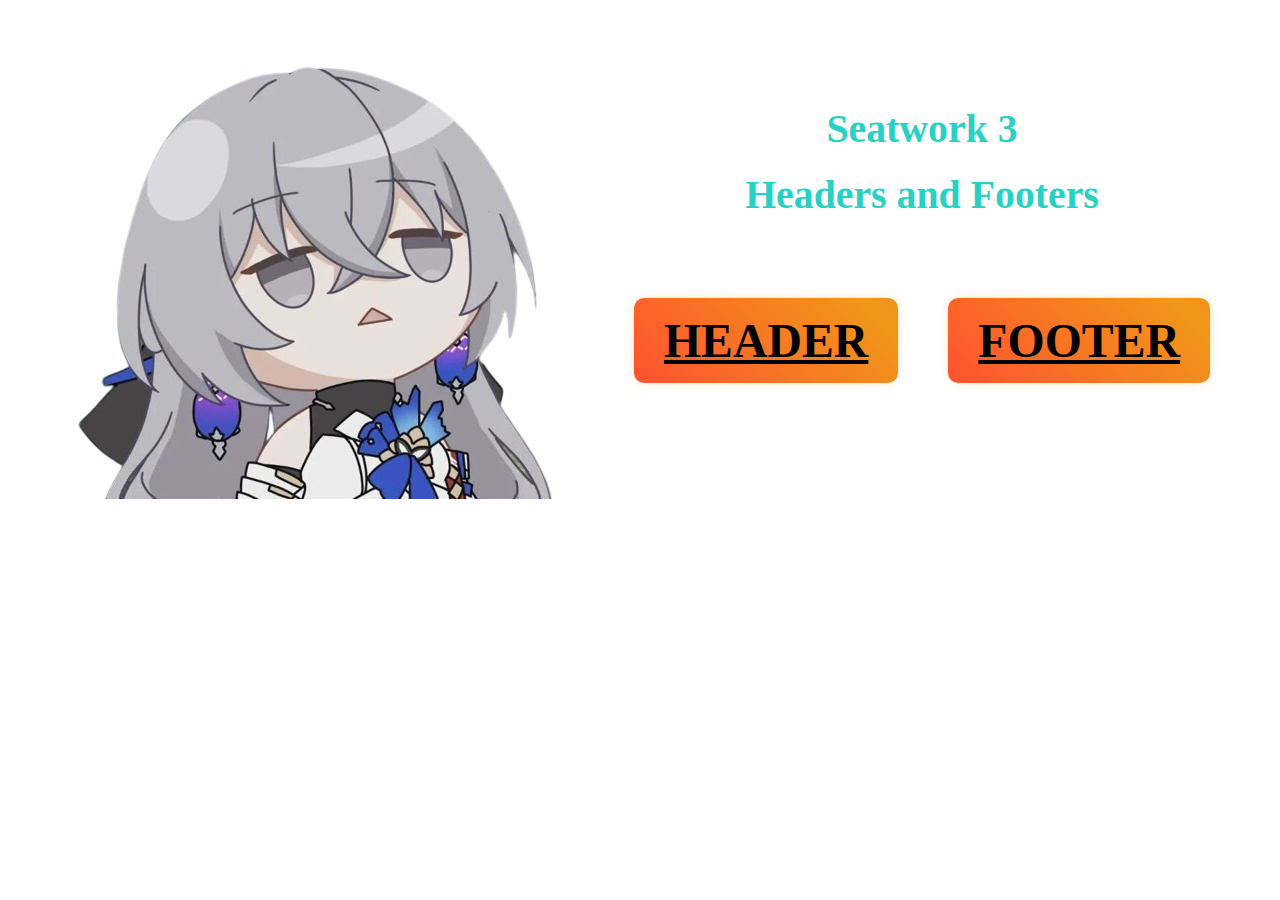
<file: index.html>
<!DOCTYPE html>
<html lang="en">
  <head>
    <meta charset="UTF-8" />
    <meta name="viewport" content="width=device-width, initial-scale=1.0" />
    <title>Activity 3</title>

    <link rel="stylesheet" href="./assets/css/style.css" />

    
  </head>

  <body>
    <!-- TODO: Make a landing page composed of a title, description and 2 buttons(Header & Footer) -->
    <div class="container">
      <div class="bronya">
        <img src="./assets/img/bronya.png" alt="">
      </div>
      <div class="content">
        <h3 class="subtitle">Seatwork 3 </h3>
        <h1 class="title">Headers and Footers</h1>
        
        <nav>
          <a href="./pages/header-gallery/index.html" class="button-87" role="button">Header</a>
          <a href="./pages/footer-gallery/index.html" class="button-87" role="button">Footer</a>
        </nav>
      </div>
    </div>
  </body>
</html>
</file>
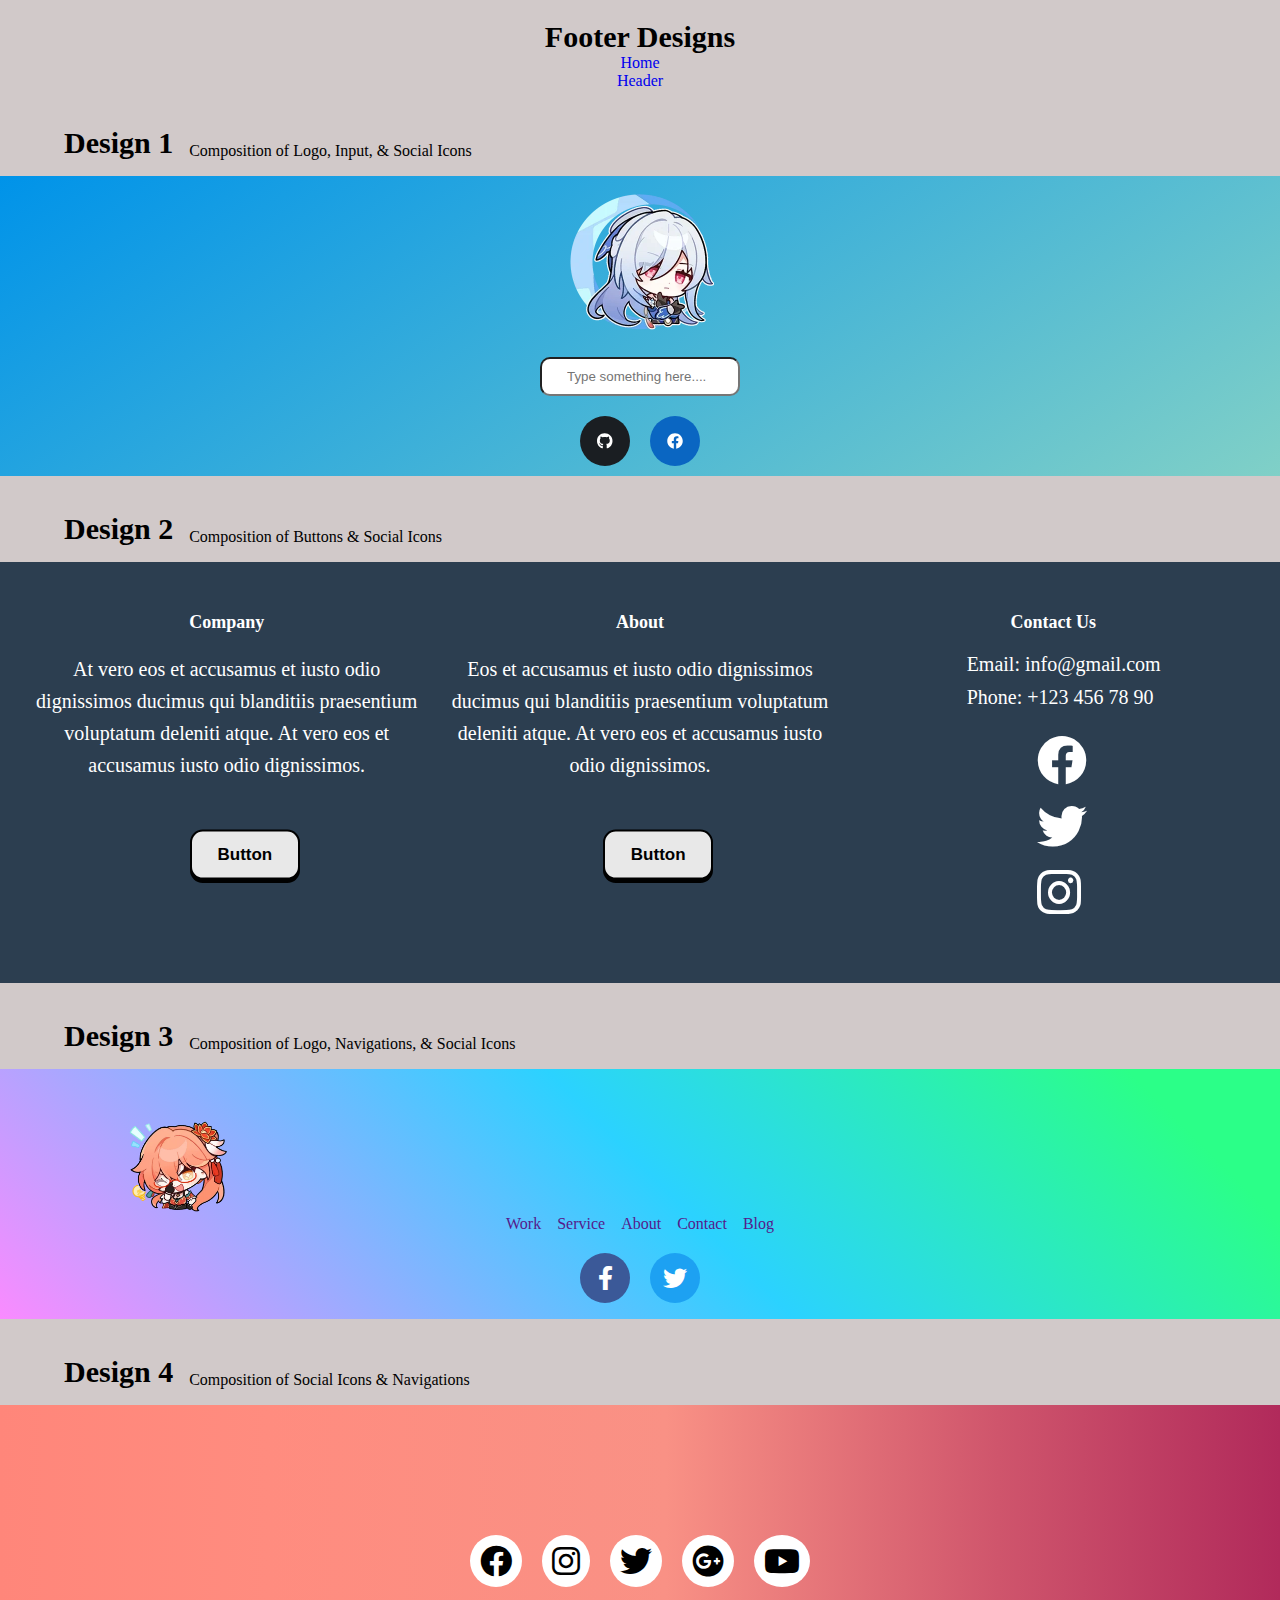
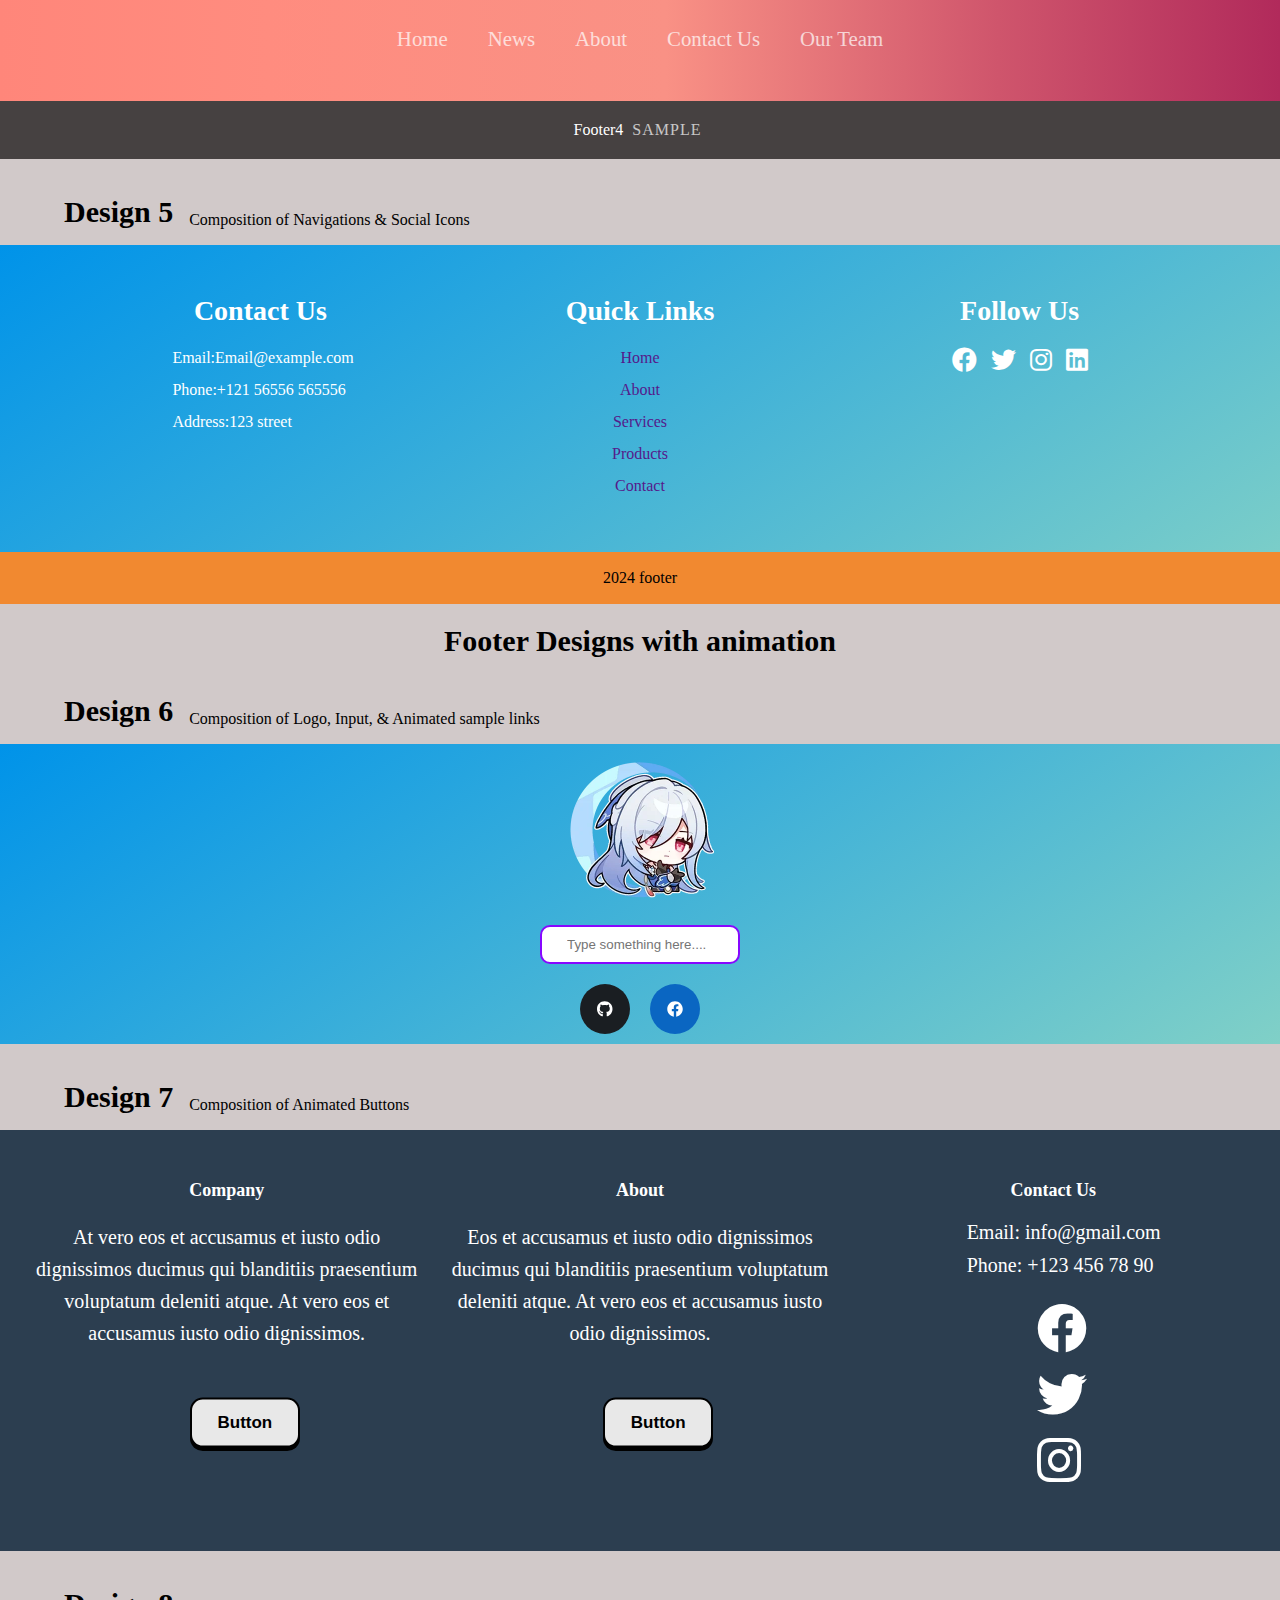
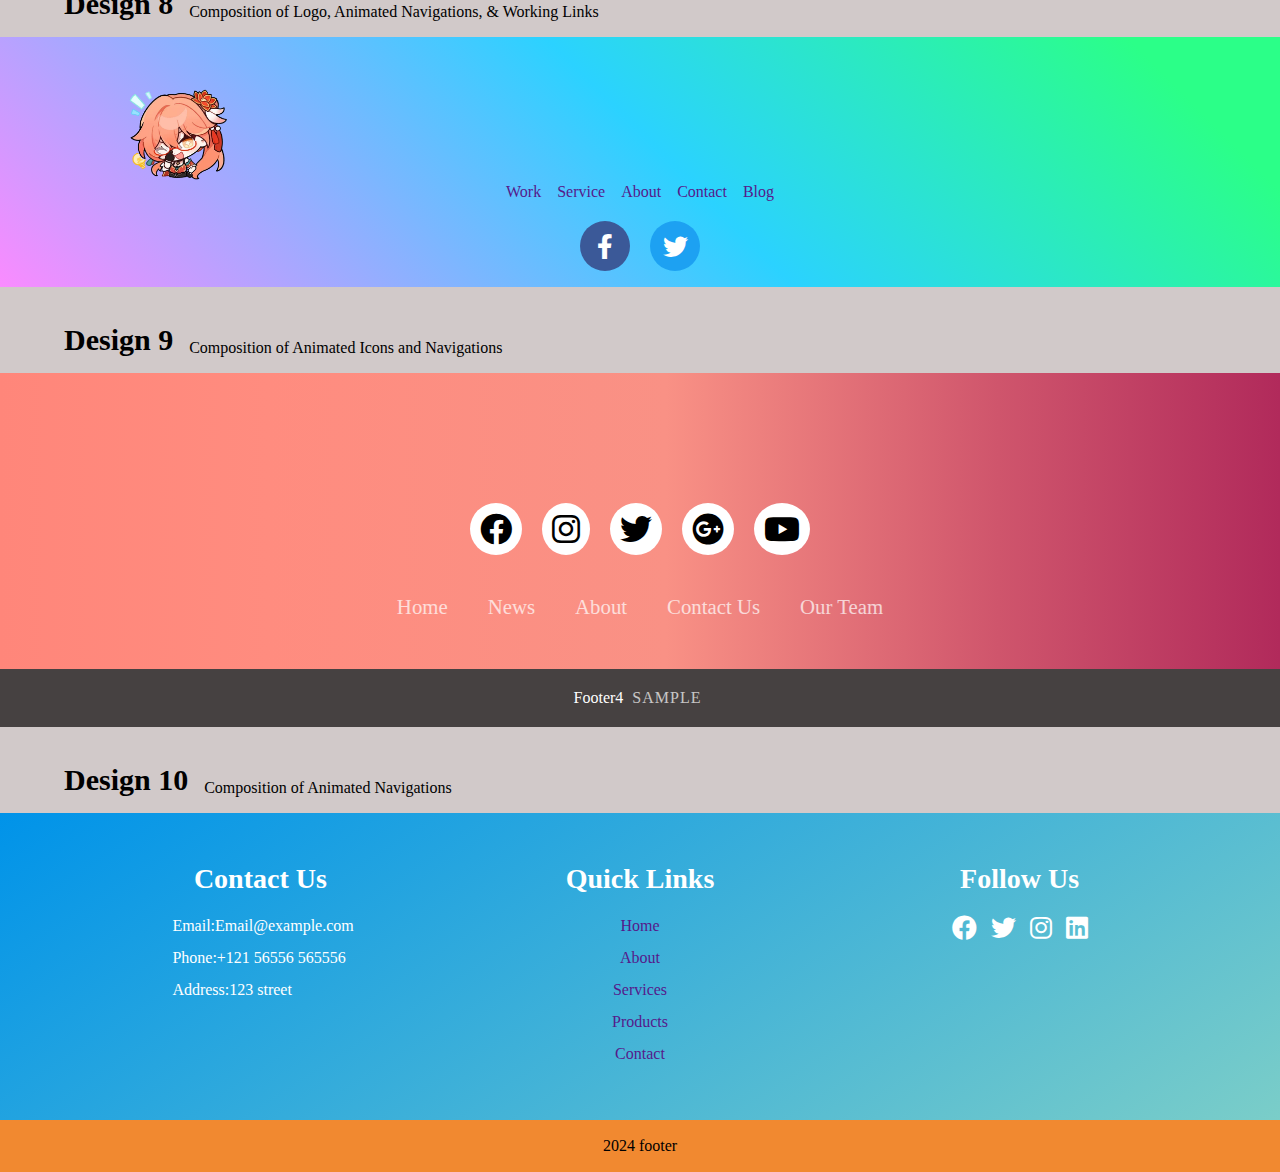
<file: pages/footer-gallery/index.html>
<!DOCTYPE html>
<html lang="en">
<head>
    <meta charset="UTF-8">
    <meta name="viewport" content="width=device-width, initial-scale=1.0">
    <title>Footer</title>

    <link rel="stylesheet" href="./assets/css/style.css">
    <link rel="stylesheet" href="https://cdnjs.cloudflare.com/ajax/libs/font-awesome/6.0.0-beta3/css/all.min.css">

    
</head>
<body>
    <!-- TODO: Add 5 footer variations with 5 animation variations -->
    <h1>Footer Designs</h1>
    <a href="../../index.html">Home</a>
    <a href="../header-gallery/index.html">Header</a>

    <section class="Footer1">
        <h1>Design 1</h1>
        <p>Composition of Logo, Input, & Social Icons</p>
    </section>

    <footer class="design1">
        <img 
        src="./assets/img/Jingliu_Sticker_04.png" 
        alt="Jingliu"
        class="Logo"
        />

        <input
            placeholder="Type something here...."
            class="input"
            name="text"
            type="text"
        />

        <div class="card">
            <a class="social-link1">
            <svg xmlns="http://www.w3.org/2000/svg" fill="#fff" height="1em" viewBox="0 0 496 512"><path d="M165.9 397.4c0 2-2.3 3.6-5.2 3.6-3.3.3-5.6-1.3-5.6-3.6 0-2 2.3-3.6 5.2-3.6 3-.3 5.6 1.3 5.6 3.6zm-31.1-4.5c-.7 2 1.3 4.3 4.3 4.9 2.6 1 5.6 0 6.2-2s-1.3-4.3-4.3-5.2c-2.6-.7-5.5.3-6.2 2.3zm44.2-1.7c-2.9.7-4.9 2.6-4.6 4.9.3 2 2.9 3.3 5.9 2.6 2.9-.7 4.9-2.6 4.6-4.6-.3-1.9-3-3.2-5.9-2.9zM244.8 8C106.1 8 0 113.3 0 252c0 110.9 69.8 205.8 169.5 239.2 12.8 2.3 17.3-5.6 17.3-12.1 0-6.2-.3-40.4-.3-61.4 0 0-70 15-84.7-29.8 0 0-11.4-29.1-27.8-36.6 0 0-22.9-15.7 1.6-15.4 0 0 24.9 2 38.6 25.8 21.9 38.6 58.6 27.5 72.9 20.9 2.3-16 8.8-27.1 16-33.7-55.9-6.2-112.3-14.3-112.3-110.5 0-27.5 7.6-41.3 23.6-58.9-2.6-6.5-11.1-33.3 2.6-67.9 20.9-6.5 69 27 69 27 20-5.6 41.5-8.5 62.8-8.5s42.8 2.9 62.8 8.5c0 0 48.1-33.6 69-27 13.7 34.7 5.2 61.4 2.6 67.9 16 17.7 25.8 31.5 25.8 58.9 0 96.5-58.9 104.2-114.8 110.5 9.2 7.9 17 22.9 17 46.4 0 33.7-.3 75.4-.3 83.6 0 6.5 4.6 14.4 17.3 12.1C428.2 457.8 496 362.9 496 252 496 113.3 383.5 8 244.8 8zM97.2 352.9c-1.3 1-1 3.3.7 5.2 1.6 1.6 3.9 2.3 5.2 1 1.3-1 1-3.3-.7-5.2-1.6-1.6-3.9-2.3-5.2-1zm-10.8-8.1c-.7 1.3.3 2.9 2.3 3.9 1.6 1 3.6.7 4.3-.7.7-1.3-.3-2.9-2.3-3.9-2-.6-3.6-.3-4.3.7zm32.4 35.6c-1.6 1.3-1 4.3 1.3 6.2 2.3 2.3 5.2 2.6 6.5 1 1.3-1.3.7-4.3-1.3-6.2-2.2-2.3-5.2-2.6-6.5-1zm-11.4-14.7c-1.6 1-1.6 3.6 0 5.9 1.6 2.3 4.3 3.3 5.6 2.3 1.6-1.3 1.6-3.9 0-6.2-1.4-2.3-4-3.3-5.6-2z"></path></svg>
            </a>
        
            <a class="social-link2">
            <svg xmlns="http://www.w3.org/2000/svg" height="1em" viewBox="0 0 512 512" fill="#fff"><path d="M504 256C504 119 393 8 256 8S8 119 8 256c0 123.78 90.69 226.38 209.25 245V327.69h-63V256h63v-54.64c0-62.15 37-96.48 93.67-96.48 27.14 0 55.52 4.84 55.52 4.84v61h-31.28c-30.8 0-40.41 19.12-40.41 38.73V256h68.78l-11 71.69h-57.78V501C413.31 482.38 504 379.78 504 256z"></path></svg>
            </a>
        </div>             
    </footer>


    <section class="Footer2">
        <h1>Design 2</h1>
        <p>Composition of Buttons & Social Icons </p>
    </section>
    
    <footer class="design2">
        <div class="column">
            <h3>Company</h3>
            <p>At vero eos et accusamus et iusto odio dignissimos ducimus qui blanditiis praesentium voluptatum deleniti atque. At vero eos et accusamus iusto odio dignissimos.</p>
            <button><span class="button_top"> Button </span></button>
        </div>
        <div class="column">
            <h3>About</h3>
            <p>Eos et accusamus et iusto odio dignissimos ducimus qui blanditiis praesentium voluptatum deleniti atque. At vero eos et accusamus iusto odio dignissimos.</p>
            <button><span class="button_top"> Button </span></button>
        </div>
        <div class="column">
            <h3>Contact Us</h3>
            <ul class="contact-info">
                <li>Email: info@gmail.com</li>
                <li>Phone: +123 456 78 90</li>
            </ul>
            <div class="social-icons">
                <i class="fa-brands fa-facebook"></i>
                <i class="fa-brands fa-twitter"></i>
                <i class="fa-brands fa-instagram"></i>
            </div>
        </div>
    </footer>
    
    <section class="Footer3">
        <h1>Design 3</h1>
        <p>Composition of Logo, Navigations, & Social Icons </p>
    </section>

    <footer class="design3">
        <img src="./assets/img/Guinaifen_Sticker_05.webp" 
        alt="Guinafen"
        class="Logo"
        />

        <nav class="navigationn">
            <a href="" class="navigation-contentt"> Work </a>
            <a href="" class="navigation-contentt"> Service </a>
            <a href="" class="navigation-contentt"> About </a>
            <a href="" class="navigation-contentt"> Contact </a>
            <a href="" class="navigation-contentt"> Blog </a>
        </nav>

        <div class="social-iconss">
            <a href="" class="social-icon facebook" ><i class="fab fa-facebook-f"></i></a>
            <a href="" class="social-icon twitter" ><i class="fab fa-twitter"></i></a>
        </div>
    </footer>

    <section class="Footer4">
        <h1>Design 4</h1>
        <p>Composition of Social Icons & Navigations</p>
    </section>

    <footer class="design4">
        <div class="footerContainer">
            <div class="socialIconss">
                <a href=""><i class="fa-brands fa-facebook"></i></a>
                <a href=""><i class="fa-brands fa-instagram"></i></a>
                <a href=""><i class="fa-brands fa-twitter"></i></a>
                <a href=""><i class="fa-brands fa-google-plus"></i></a>
                <a href=""><i class="fa-brands fa-youtube"></i></a>
            </div>
            <div class="footerNavv">
                <ul>
                    <li><a href="">Home</a></li>
                    <li><a href="">News</a></li>
                    <li><a href="">About</a></li>
                    <li><a href="">Contact Us</a></li>
                    <li><a href="">Our Team</a></li>
                </ul>
            </div>
            
        </div>
        <div class="footerBottom">
            <p>Footer4 <span class="designer">Sample</span></p>
        </div>
    </footer>

    <section class="Footer5">
        <h1>Design 5</h1>
        <p>Composition of Navigations & Social Icons</p>
    </section>
    
    <footer class="design5">
        <div class="container">
            <div class="footer-content">
                <h3>Contact Us</h3>
                <p>Email:Email@example.com</p>
                <p>Phone:+121 56556 565556</p>
                <p>Address:123 street</p>
            </div>
            <div class="footer-content">
                <h3>Quick Links</h3>
                <ul class="listt">
                    <li><a href="">Home</a></li>
                    <li><a href="">About</a></li>
                    <li><a href="">Services</a></li>
                    <li><a href="">Products</a></li>
                    <li><a href="">Contact</a></li>
                </ul>
            </div>
            <div class="footer-content">
                <h3>Follow Us</h3>
                <ul class="social-iconsss">
                <li><a href=""><i class="fab fa-facebook"></i></a></li>
                <li><a href=""><i class="fab fa-twitter"></i></a></li>
                <li><a href=""><i class="fab fa-instagram"></i></a></li>
                <li><a href=""><i class="fab fa-linkedin"></i></a></li>
                </ul>
                </div>
        </div>
        <div class="bottom-bar">
            <p>2024 footer</p>
        </div>
    </footer>

    <h2>Footer Designs with animation</h2>
    <section class="Footer6">
        <h1>Design 6</h1>
        <p>Composition of Logo, Input, & Animated sample links</p>
    </section>

    <footer class="design6">
        <img 
        src="./assets/img/Jingliu_Sticker_04.png" 
        alt="Jingliu"
        class="Logo"
        />

        <input
            placeholder="Type something here...."
            class="input"
            name="text"
            type="text"
        />

        <div class="card">
            <a class="social-link1">
            <svg xmlns="http://www.w3.org/2000/svg" fill="#fff" height="1em" viewBox="0 0 496 512"><path d="M165.9 397.4c0 2-2.3 3.6-5.2 3.6-3.3.3-5.6-1.3-5.6-3.6 0-2 2.3-3.6 5.2-3.6 3-.3 5.6 1.3 5.6 3.6zm-31.1-4.5c-.7 2 1.3 4.3 4.3 4.9 2.6 1 5.6 0 6.2-2s-1.3-4.3-4.3-5.2c-2.6-.7-5.5.3-6.2 2.3zm44.2-1.7c-2.9.7-4.9 2.6-4.6 4.9.3 2 2.9 3.3 5.9 2.6 2.9-.7 4.9-2.6 4.6-4.6-.3-1.9-3-3.2-5.9-2.9zM244.8 8C106.1 8 0 113.3 0 252c0 110.9 69.8 205.8 169.5 239.2 12.8 2.3 17.3-5.6 17.3-12.1 0-6.2-.3-40.4-.3-61.4 0 0-70 15-84.7-29.8 0 0-11.4-29.1-27.8-36.6 0 0-22.9-15.7 1.6-15.4 0 0 24.9 2 38.6 25.8 21.9 38.6 58.6 27.5 72.9 20.9 2.3-16 8.8-27.1 16-33.7-55.9-6.2-112.3-14.3-112.3-110.5 0-27.5 7.6-41.3 23.6-58.9-2.6-6.5-11.1-33.3 2.6-67.9 20.9-6.5 69 27 69 27 20-5.6 41.5-8.5 62.8-8.5s42.8 2.9 62.8 8.5c0 0 48.1-33.6 69-27 13.7 34.7 5.2 61.4 2.6 67.9 16 17.7 25.8 31.5 25.8 58.9 0 96.5-58.9 104.2-114.8 110.5 9.2 7.9 17 22.9 17 46.4 0 33.7-.3 75.4-.3 83.6 0 6.5 4.6 14.4 17.3 12.1C428.2 457.8 496 362.9 496 252 496 113.3 383.5 8 244.8 8zM97.2 352.9c-1.3 1-1 3.3.7 5.2 1.6 1.6 3.9 2.3 5.2 1 1.3-1 1-3.3-.7-5.2-1.6-1.6-3.9-2.3-5.2-1zm-10.8-8.1c-.7 1.3.3 2.9 2.3 3.9 1.6 1 3.6.7 4.3-.7.7-1.3-.3-2.9-2.3-3.9-2-.6-3.6-.3-4.3.7zm32.4 35.6c-1.6 1.3-1 4.3 1.3 6.2 2.3 2.3 5.2 2.6 6.5 1 1.3-1.3.7-4.3-1.3-6.2-2.2-2.3-5.2-2.6-6.5-1zm-11.4-14.7c-1.6 1-1.6 3.6 0 5.9 1.6 2.3 4.3 3.3 5.6 2.3 1.6-1.3 1.6-3.9 0-6.2-1.4-2.3-4-3.3-5.6-2z"></path></svg>
            </a>
        
            <a class="social-link2">
            <svg xmlns="http://www.w3.org/2000/svg" height="1em" viewBox="0 0 512 512" fill="#fff"><path d="M504 256C504 119 393 8 256 8S8 119 8 256c0 123.78 90.69 226.38 209.25 245V327.69h-63V256h63v-54.64c0-62.15 37-96.48 93.67-96.48 27.14 0 55.52 4.84 55.52 4.84v61h-31.28c-30.8 0-40.41 19.12-40.41 38.73V256h68.78l-11 71.69h-57.78V501C413.31 482.38 504 379.78 504 256z"></path></svg>
            </a>
        </div>             
    </footer>


    <section class="Footer7">
        <h1>Design 7</h1>
        <p>Composition of Animated Buttons </p>
    </section>
    
    <footer class="design7">
        <div class="column">
            <h3>Company</h3>
            <p>At vero eos et accusamus et iusto odio dignissimos ducimus qui blanditiis praesentium voluptatum deleniti atque. At vero eos et accusamus iusto odio dignissimos.</p>
            <button><span class="button_top"> Button </span></button>
        </div>
        <div class="column">
            <h3>About</h3>
            <p>Eos et accusamus et iusto odio dignissimos ducimus qui blanditiis praesentium voluptatum deleniti atque. At vero eos et accusamus iusto odio dignissimos.</p>
            <button><span class="button_top"> Button </span></button>
        </div>
        <div class="column">
            <h3>Contact Us</h3>
            <ul class="contact-info">
                <li>Email: info@gmail.com</li>
                <li>Phone: +123 456 78 90</li>
            </ul>
            <div class="social-icons">
                <i class="fa-brands fa-facebook"></i>
                <i class="fa-brands fa-twitter"></i>
                <i class="fa-brands fa-instagram"></i>
            </div>
        </div>
    </footer>
    
    <section class="Footer8">
        <h1>Design 8</h1>
        <p>Composition of Logo, Animated Navigations, & Working Links </p>
    </section>

    <footer class="design8">
        <img src="./assets/img/Guinaifen_Sticker_05.webp" 
        alt="Guinafen"
        class="Logo"
        />

        <nav class="navigation">
            <a href="" class="navigation-content"> Work </a>
            <a href="" class="navigation-content"> Service </a>
            <a href="" class="navigation-content"> About </a>
            <a href="" class="navigation-content"> Contact </a>
            <a href="" class="navigation-content"> Blog </a>
        </nav>

        <div class="social-icons">
            <a href="https://www.facebook.com" class="social-icon facebook" target="_blank"><i class="fab fa-facebook-f"></i></a>
            <a href="https://www.twitter.com" class="social-icon twitter" target="_blank"><i class="fab fa-twitter"></i></a>
        </div>
    </footer>

    <section class="Footer9">
        <h1>Design 9</h1>
        <p>Composition of Animated Icons and Navigations</p>
    </section>

    <footer class="design9">
        <div class="footerContainer">
            <div class="socialIcons">
                <a href=""><i class="fa-brands fa-facebook"></i></a>
                <a href=""><i class="fa-brands fa-instagram"></i></a>
                <a href=""><i class="fa-brands fa-twitter"></i></a>
                <a href=""><i class="fa-brands fa-google-plus"></i></a>
                <a href=""><i class="fa-brands fa-youtube"></i></a>
            </div>
            <div class="footerNav">
                <ul>
                    <li><a href="">Home</a></li>
                    <li><a href="">News</a></li>
                    <li><a href="">About</a></li>
                    <li><a href="">Contact Us</a></li>
                    <li><a href="">Our Team</a></li>
                </ul>
            </div>
            
        </div>
        <div class="footerBottom">
            <p>Footer4 <span class="designer">Sample</span></p>
        </div>
    </footer>

    <section class="Footer10">
        <h1>Design 10</h1>
        <p>Composition of Animated Navigations</p>
    </section>
    
    <footer class="design10">
        <div class="container">
            <div class="footer-content">
                <h3>Contact Us</h3>
                <p>Email:Email@example.com</p>
                <p>Phone:+121 56556 565556</p>
                <p>Address:123 street</p>
            </div>
            <div class="footer-content">
                <h3>Quick Links</h3>
                <ul class="list">
                    <li><a href="">Home</a></li>
                    <li><a href="">About</a></li>
                    <li><a href="">Services</a></li>
                    <li><a href="">Products</a></li>
                    <li><a href="">Contact</a></li>
                </ul>
            </div>
            <div class="footer-content">
                <h3>Follow Us</h3>
                <ul class="social-icons">
                <li><a href=""><i class="fab fa-facebook"></i></a></li>
                <li><a href=""><i class="fab fa-twitter"></i></a></li>
                <li><a href=""><i class="fab fa-instagram"></i></a></li>
                <li><a href=""><i class="fab fa-linkedin"></i></a></li>
                </ul>
                </div>
        </div>
        <div class="bottom-bar">
            <p>2024 footer</p>
        </div>
    </footer>
</body>
</html>
</file>
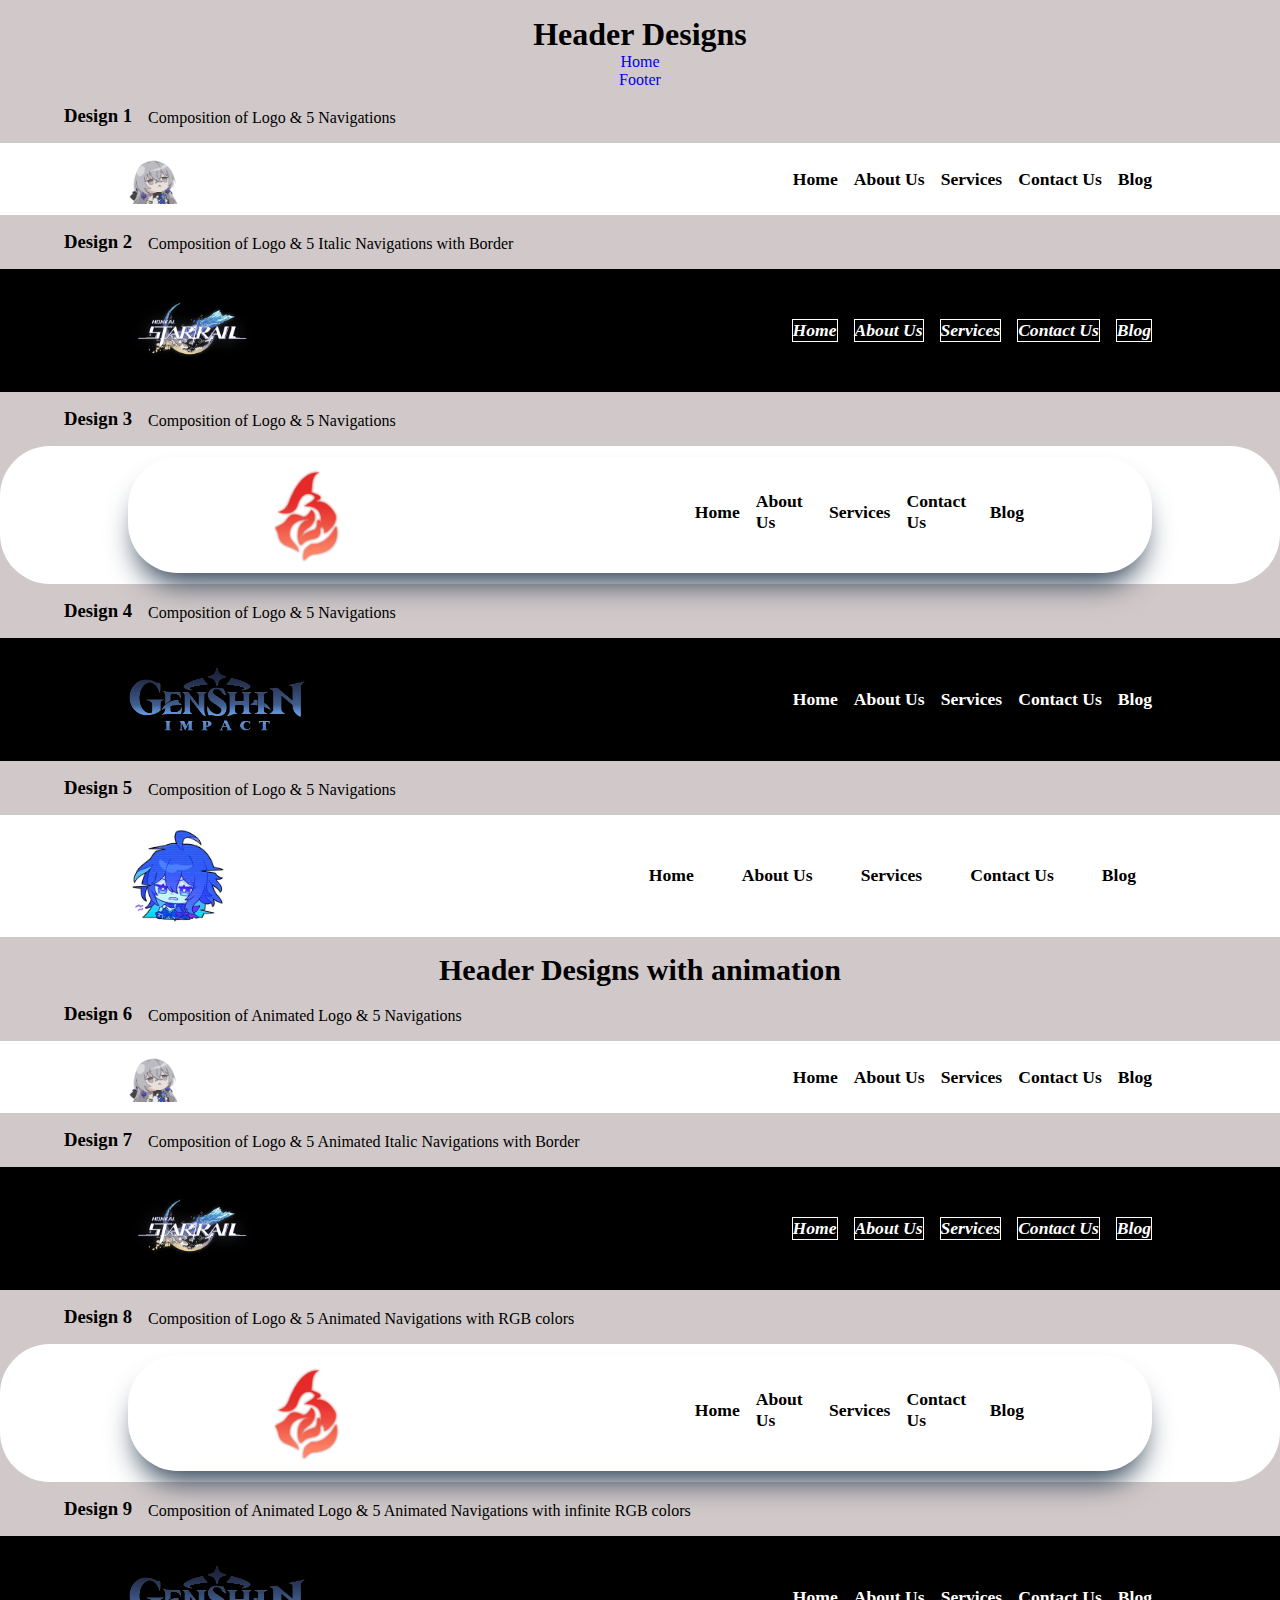
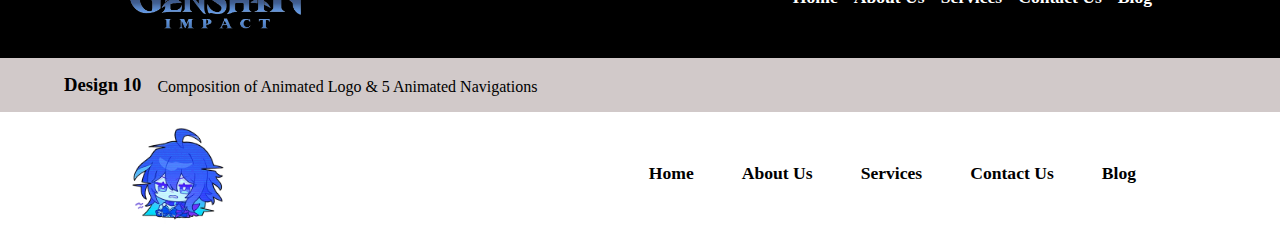
<file: pages/header-gallery/index.html>
<!DOCTYPE html>
<html lang="en">
  <head>
    <meta charset="UTF-8" />
    <meta name="viewport" content="width=device-width, initial-scale=1.0" />
    <title>Header</title>

    <link rel="stylesheet" href="./assets/css/style.css" />

    
  </head>
  <body>
    <!-- TODO: Add atleast 5 more headers with 5 more animation varations -->
    <h1>Header Designs</h1>
    <a href="../../index.html">Home</a>
    <a href="../../pages/footer-gallery/index.html">Footer</a>

    <section class="design1">
      <h3>Design 1</h3>
      <p>Composition of Logo & 5 Navigations</p>
    </section>
    
    <header class="design-one">
      <img
        src="../../assets/img/bronya.png"
        alt="buronya"
        class="company-logoo"
      />
      <nav class="navigation">
        <a href="" class="navigation-content"> Home </a>
        <a href="" class="navigation-content"> About Us </a>
        <a href="" class="navigation-content"> Services </a>
        <a href="" class="navigation-content"> Contact Us </a>
        <a href="" class="navigation-content"> Blog </a>
      </nav>
    </header>

    <section class="design2">
      <h3>Design 2</h3>
      <p>Composition of Logo & 5 Italic Navigations with Border</p>
    </section>
    
    <header class="design-two">
      <img
        src="./assets/img/Honkai-Star-Rail.png"
        alt="StarRail"
        class="company-logo"
      />
      <nav class="navigation">
        <a href="" class="navigation-contentt"> Home </a>
        <a href="" class="navigation-contentt"> About Us </a>
        <a href="" class="navigation-contentt"> Services </a>
        <a href="" class="navigation-contentt"> Contact Us </a>
        <a href="" class="navigation-contentt"> Blog </a>
      </nav>
    </header>
    
    <section class="design3">
      <h3>Design 3</h3>
      <p>Composition of Logo & 5 Navigations </p>
    </section>
    
    <header class="design-three">
      <header class="another">
      <img
        src="./assets/img/Type_Fire.png"
        alt="FireElement"
        class="company-logo"
      />
      <nav class="navigation">
        <a href="" class="navigation-contenttt"> Home </a>
        <a href="" class="navigation-contenttt"> About Us </a>
        <a href="" class="navigation-contenttt"> Services </a>
        <a href="" class="navigation-contenttt"> Contact Us </a>
        <a href="" class="navigation-contenttt"> Blog </a>
      </nav>
      </header>
    </header>

    <section class="design4">
      <h3>Design 4</h3>
      <p>Composition of Logo & 5 Navigations </p>
    </section>
    
    <header class="design-four">
      <img
        src="./assets/img/Genshin Logo.png"
        alt="StarRail"
        class="company-logooo"
      />
      <nav class="navigation">
        <a href="" class="navigation-contentttt"> Home </a>
        <a href="" class="navigation-contentttt"> About Us </a>
        <a href="" class="navigation-contentttt"> Services </a>
        <a href="" class="navigation-contentttt"> Contact Us </a>
        <a href="" class="navigation-contentttt"> Blog </a>
      </nav>
    </header>

    <section class="design5">
      <h3>Design 5</h3>
      <p>Composition of Logo & 5 Navigations </p>
    </section>
    
    <header class="design-five">
      <img
        src="./assets/img/Seele_Sticker_03.png"
        alt="StarRail"
        class="company-logoooo"
      />
      <nav class="navigation">
        <a href="" class="navigation-contenttttt"> Home </a>
        <a href="" class="navigation-contenttttt"> About Us </a>
        <a href="" class="navigation-contenttttt"> Services </a>
        <a href="" class="navigation-contenttttt"> Contact Us </a>
        <a href="" class="navigation-contenttttt"> Blog </a>
      </nav>
    </header>

    <h2>Header Designs with animation</h2>

    <section class="design6">
      <h3>Design 6</h3>
      <p>Composition of Animated Logo & 5 Navigations</p>
    </section>
    
    <header class="design-six">
      <img
        src="../../assets/img/bronya.png"
        alt="buronya"
        class="company-logo"
      />
      <nav class="navigation">
        <a href="" class="navigation-content"> Home </a>
        <a href="" class="navigation-content"> About Us </a>
        <a href="" class="navigation-content"> Services </a>
        <a href="" class="navigation-content"> Contact Us </a>
        <a href="" class="navigation-content"> Blog </a>
      </nav>
    </header>

    <section class="design7">
      <h3>Design 7</h3>
      <p>Composition of Logo & 5 Animated Italic Navigations with Border</p>
    </section>
    
    <header class="design-seven">
      <img
        src="./assets/img/Honkai-Star-Rail.png"
        alt="StarRail"
        class="company-logo"
      />
      <nav class="navigation">
        <a href="" class="navigation-content"> Home </a>
        <a href="" class="navigation-content"> About Us </a>
        <a href="" class="navigation-content"> Services </a>
        <a href="" class="navigation-content"> Contact Us </a>
        <a href="" class="navigation-content"> Blog </a>
      </nav>
    </header>
    
    <section class="design8">
      <h3>Design 8</h3>
      <p>Composition of Logo & 5 Animated Navigations with RGB colors</p>
    </section>
    
    <header class="design-eight">
      <header class="another">
      <img
        src="./assets/img/Type_Fire.png"
        alt="FireElement"
        class="company-logo"
      />
      <nav class="navigation">
        <a href="" class="navigation-content"> Home </a>
        <a href="" class="navigation-content"> About Us </a>
        <a href="" class="navigation-content"> Services </a>
        <a href="" class="navigation-content"> Contact Us </a>
        <a href="" class="navigation-content"> Blog </a>
      </nav>
      </header>
    </header>

    <section class="design9">
      <h3>Design 9</h3>
      <p>Composition of Animated Logo & 5 Animated Navigations with infinite RGB colors </p>
    </section>
    
    <header class="design-nine">
      <img
        src="./assets/img/Genshin Logo.png"
        alt="StarRail"
        class="company-logo"
      />
      <nav class="navigation">
        <a href class="navigation-content"> Home </a>
        <a href="" class="navigation-content"> About Us </a>
        <a href="" class="navigation-content"> Services </a>
        <a href="" class="navigation-content"> Contact Us </a>
        <a href="" class="navigation-content"> Blog </a>
      </nav>
    </header>

    <section class="design10">
      <h3>Design 10</h3>
      <p>Composition of Animated Logo & 5 Animated Navigations </p>
    </section>
    
    <header class="design-ten">
      <img
        src="./assets/img/Seele_Sticker_03.png"
        alt="StarRail"
        class="company-logo"
      />
      <nav class="navigation">
        <a href class="navigation-content"> Home </a>
        <a href="" class="navigation-content"> About Us </a>
        <a href="" class="navigation-content"> Services </a>
        <a href="" class="navigation-content"> Contact Us </a>
        <a href="" class="navigation-content"> Blog </a>
      </nav>
    </header>
  </body>
</html>
</file>
<file: assets/css/style.css>
* {
    margin: 0;
    padding: 0;
    font-size: 120%;
    box-sizing: border-box;
}

body {
    background-image: url('https://wallpapers.com/images/hd/blue-stars-c9j1lmi44zdxhwtb.jpg');
    /* background-size: cover;
    background-position: center; */
    background-repeat: no-repeat;
    height: 100%;
}




.container,
.container * {
    display: flex;
    justify-content: center;
    align-items: center;
    gap: 5%;
    /* outline: 3px dotted #ff0000; */
}

.bronya {
    display: flex;
    
}

.bronya img {
    width: 100%;
    height: 50%;
}

.content,
.content * {
    display: flex;
    flex-direction: column;
    align-items: center;
    /* outline: 3px dotted #ff0000; */
    
    

.subtitle {
    margin-bottom: 20px; 
    color: #28d1c3;
}

.title {
    margin-bottom: 20px;
    color: #28d1c3; 
}

nav {
    display: flex;
    flex-direction: row;
    gap: 30px; 
    margin-top: 50px;
}

.button-87 {
    margin: 10px;
    padding: 15px 30px;
    text-align: center;
    text-transform: uppercase;
    transition: 0.5s;
    background-size: 200% auto;
    color: #000000;
    border-radius: 10px;
    display: block;
    border: 0px;
    font-weight: 700;
    box-shadow: 0px 0px 14px -7px #f09819;
    background-image: linear-gradient(45deg, #FF512F 0%, #F09819  51%, #FF512F  100%);
    cursor: pointer;
    user-select: none;
    -webkit-user-select: none;
    touch-action: manipulation;
  }
  
  .button-87:hover {
    background-position: right center;
    /* change the direction of the change here */
    color: #fff;
    text-decoration: none;
  }
  
  .button-87:active {
    transform: scale(0.95);
  }

img {
    margin-right: 5%;
}
</file>
<file: pages/footer-gallery/assets/css/style.css>
* {
    margin: 0%;
    padding: 0%;
    box-sizing: border-box;
}

a {
    text-decoration: none;
}

h1 {
    margin-top: 20px;
    font-size: 30px;
}

h2 {
    margin-top: 20px;
    font-size: 30px;
}

body {
    display: flex;
    flex-direction: column;
    align-items: center;
    background-color: #d1c9c9;
}

section {
    width: 100vw;
    padding: 1rem 5vw;
    display: flex;
    gap: 1rem;
    align-items: flex-end;
}

footer.design1 {
    position: relative;
    width: 100vw;
    height: 300px;
    display: flex;
    flex-direction: column;
    justify-content: center;
    align-items: center;
    padding: 0.7rem 10vw;
    background-color: #0093E9;
    background-image: linear-gradient(147deg, #0093E9 0%, #80D0C7 100%);

    & > img.Logo {
        height: 150px;
        margin-bottom: 20px;
        /* outline: 3px dotted red; */
    }

    & > input {
        margin-bottom: 20px;
        color: rgb(0, 0, 0);
        /* border: 2px solid #8707ff; */
        border-radius: 10px;
        padding: 10px 25px;
        background: white;
        width: 200px;
        height: 40px;
        /* outline: 3px dotted red; */
    }

    /* & input:active {
        box-shadow: 2px 2px 15px #8707ff inset;
    } */

    & > .card {
        display: flex;
        justify-content: center;
        align-items: center;
        gap: 20px;
    }

    & > .card a {
        display: flex;
        align-items: center;
        justify-content: center;
        width: 50px;
        height: 50px;
        border-radius: 50%;
        background-color: #333;
        color: white;
        transition: background-color 0.25s, transform 0.25s;
    }

    /* & > .card a:hover {
        transform: scale(1.1);
    } */

    & > .card .social-link1 {
        background-color: #1a1e22;
    }

    & > .card .social-link2 {
        background-color: #0a66c2;
    } */ */

    @keyframes bounce {
        40% {
            transform: scale(1.4);
        }
        60% {
            transform: scale(0.8);
        }
        80% {
            transform: scale(1.2);
        }
        100% {
            transform: scale(1);
        }
    }

    & > .card .social-link1:hover,
    & > .card .social-link2:hover {
        animation: bounce 0.4s linear;
    }
}

footer.design2 {
    background-color: #2c3e50;
    color: white;
    padding: 40px 20px;
    display: flex;
    justify-content: space-around;
    align-items: flex-start;
    flex-wrap: wrap;

    & > .column {
        flex: 1;
        margin: 10px;
        min-width: 200px;

        h3 {
            font-size: 18px;
            margin-bottom: 20px;
            display: flex;
            justify-content: center;
        }

        p {
            font-size: 20px;
            line-height: 1.6;
            margin-bottom: 20px;
            text-align: center;
            /* outline: 3px dotted red; */
        }

        
        
        button {
            
            --button_radius: 0.75em;
            --button_color: #e8e8e8;
            --button_outline_color: #000000;
            font-size: 17px;
            font-weight: bold;
            border: none;
            margin-left: 10rem;
            margin-top: 2rem;
            border-radius: var(--button_radius);
            background: var(--button_outline_color);
            /* outline: 3px dotted red; */
          }
          
          .button_top {
            display: block;
            box-sizing: border-box;
            border: 2px solid var(--button_outline_color);
            border-radius: var(--button_radius);
            padding: 0.75em 1.5em;
            /* margin-left: 1rem; */
            background: var(--button_color);
            color: var(--button_outline_color);
            transform: translateY(-0.2em);
            transition: transform 0.1s ease;
          }
          
          /* button:hover .button_top {
            
            transform: translateY(-0.33em);
          } */
          
          /* button:active .button_top {
            
            transform: translateY(0);
          } */

        .contact-info {
            list-style: none;
            padding: 0;
            display: flex;
            justify-content: center;
            flex-direction: column;
            margin-left: 110px ;
            font-size: 20px;
            li {
                margin-bottom: 10px;
            }
        }

        .social-icons {
            i {
                display: flex;
                align-self: center;
                color: white;
                font-size: 50px;
                margin-left: 180px ;
                margin-bottom: 1rem;
                margin-top: 1rem;
                /* outline: 3px dotted red; */
            }
            
            
        }
    }
}

footer.design3 {
    position: relative;
    width: 100vw;
    height: 250px;
    display: flex;
    flex-direction: column;
    justify-content: center;
    align-items: center;
    padding: 0.7rem 10vw;
    background-color: #FA8BFF;
    background-image: linear-gradient(45deg, #FA8BFF 0%, #2BD2FF 52%, #2BFF88 90%);



    & > img.Logo {
        height: 100px;
        align-self: flex-start;
        margin-top: 30px;
        /* outline: 3px dotted red; */
    }

    & > nav.navigationn {
        display: flex;
        align-items: flex-start;
        gap: 1rem;
        margin-bottom: 20px;
        /* outline: 3px dotted red; */
    }

        & > a.nav.navigation-contentt {
            display: flex;
            align-items: flex-start;
            position: relative;
            
            
            

            
        }
        .social-iconss {
            display: flex;
            gap: 20px;
        }
        
        .social-icon {
            display: flex;
            justify-content: center;
            align-items: center;
            width: 50px;
            height: 50px;
            border-radius: 50%;
            color: white;
            text-decoration: none;
            font-size: 24px;
            /* transition: background-color 0.3s ease; */
        }
        
        .social-icon.facebook {
            background-color: #3b5998;
        }
        
        .social-icon.twitter {
            background-color: #1da1f2;
        }
        
        /* .social-icon:hover {
            opacity: 0.8;
        } */
}

footer.design4 {
    background-image: linear-gradient(to right, #ff8177 0%, #ff867a 0%, #ff8c7f 21%, #f99185 52%, #cf556c 78%, #b12a5b 100%);
    width: 100%;
}


.footerContainer{
    width: 100%;
    padding: 70px 30px 20px ;
}
.socialIconss{
    display: flex;
    justify-content: center;
}
.socialIconss a{
    text-decoration: none;
    padding:  10px;
    background-color: white;
    margin: 10px;
    border-radius: 50%;
}
.socialIconss a i{
    font-size: 2em;
    color: black;
    opacity: 0,9;
}

.socialIconss a:hover{
    /* background-color: #111; */
    /* transition: 0.5s; */
}
.socialIcons a:hover i{
    color: white;
    transition: 0.5s;
}
.footerNavv{
    margin: 30px 0;
}
.footerNavv ul{
    display: flex;
    justify-content: center;
    list-style-type: none;
}
.footerNavv ul li a{
    color:white;
    margin: 20px;
    text-decoration: none;
    font-size: 1.3em;
    opacity: 0.7;
    /* transition: 0.5s; */

}
/* .footerNavv ul li a:hover{
    opacity: 1; */
}
.footerBottom{
    background-color: #464141;
    padding: 20px;
    text-align: center;
}
.footerBottom p{
    color: white;
}
.designer{
    opacity: 0.7;
    text-transform: uppercase;
    letter-spacing: 1px;
    font-weight: 400;
    margin: 0px 5px;
}



footer.design5 {
    background-color: #0093E9;
    background-image: linear-gradient(147deg, #0093E9 0%, #80D0C7 100%);
    width: 100%;
}

footer{
    background: #343434;
    padding-top: 50px;
}
.container{
    width: 1140px;
    margin: auto;
    display: flex;
    justify-content: center;
}
.footer-content{
    width: 33.3%;
}
h3{
    font-size: 28px;
    margin-bottom: 15px;
    text-align: center;
    color: #ffffff;
}
.footer-content p{
    width:190px;
    margin: auto;
    padding: 7px;
    color: #ffffff;
}
.footer-content ul{
    text-align: center;
}
.listt{
    padding: 0;
}
.listt li{
    width: auto;
    text-align: center;
    list-style-type:none;
    padding: 7px;
    position: relative;
}
.listt li::before{
    content: '';
    position: absolute;
    transform: translate(-50%,-50%);
    left: 50%;
    top: 100%;
    width: 0;
    height: 2px;
    /* background: #f18930; */
    /* transition-duration: .5s; */
}
/* .list li:hover::before{
    width: 70px; */
}
.social-iconsss{
    text-align: center;
    padding: 0;
}
.social-iconsss li{
    display: inline-block;
    text-align: center;
    padding: 5px;
}
.social-iconsss i{
    color: white;
    font-size: 25px;
}
a{
    text-decoration: none;
}
/* a:hover{
    color: #f18930;
}
.social-icons i:hover{
    color: #f18930;
} */
.bottom-bar{
    background: #f18930;
    text-align: center;
    padding: 10px 0;
    margin-top: 50px;
}
.bottom-bar p{
    color: #000000;
    margin: 0;
    font-size: 16px;
    padding: 7px;
}

footer.design6 {
    position: relative;
    width: 100vw;
    height: 300px;
    display: flex;
    flex-direction: column;
    justify-content: center;
    align-items: center;
    padding: 0.7rem 10vw;
    background-color: #0093E9;
    background-image: linear-gradient(147deg, #0093E9 0%, #80D0C7 100%);

    & > img.Logo {
        height: 150px;
        margin-bottom: 20px;
        /* outline: 3px dotted red; */
    }

    & > input {
        margin-bottom: 20px;
        color: rgb(0, 0, 0);
        border: 2px solid #8707ff;
        border-radius: 10px;
        padding: 10px 25px;
        background: white;
        width: 200px;
        height: 40px;
        /* outline: 3px dotted red; */
    }

    & input:active {
        box-shadow: 2px 2px 15px #8707ff inset;
    }

    & > .card {
        display: flex;
        justify-content: center;
        align-items: center;
        gap: 20px;
    }

    & > .card a {
        display: flex;
        align-items: center;
        justify-content: center;
        width: 50px;
        height: 50px;
        border-radius: 50%;
        background-color: #333;
        color: white;
        transition: background-color 0.25s, transform 0.25s;
    }

    & > .card a:hover {
        transform: scale(1.1);
    }

    & > .card .social-link1 {
        background-color: #1a1e22;
    }

    & > .card .social-link2 {
        background-color: #0a66c2;
    }

    @keyframes bounce {
        40% {
            transform: scale(1.4);
        }
        60% {
            transform: scale(0.8);
        }
        80% {
            transform: scale(1.2);
        }
        100% {
            transform: scale(1);
        }
    }

    & > .card .social-link1:hover,
    & > .card .social-link2:hover {
        animation: bounce 0.4s linear;
    }
}

footer.design7 {
    background-color: #2c3e50;
    color: white;
    padding: 40px 20px;
    display: flex;
    justify-content: space-around;
    align-items: flex-start;
    flex-wrap: wrap;

    & > .column {
        flex: 1;
        margin: 10px;
        min-width: 200px;

        h3 {
            font-size: 18px;
            margin-bottom: 20px;
            display: flex;
            justify-content: center;
        }

        p {
            font-size: 20px;
            line-height: 1.6;
            margin-bottom: 20px;
            text-align: center;
            /* outline: 3px dotted red; */
        }

        
        
        button {
            
            --button_radius: 0.75em;
            --button_color: #e8e8e8;
            --button_outline_color: #000000;
            font-size: 17px;
            font-weight: bold;
            border: none;
            margin-left: 10rem;
            margin-top: 2rem;
            border-radius: var(--button_radius);
            background: var(--button_outline_color);
            /* outline: 3px dotted red; */
          }
          
          .button_top {
            display: block;
            box-sizing: border-box;
            border: 2px solid var(--button_outline_color);
            border-radius: var(--button_radius);
            padding: 0.75em 1.5em;
            /* margin-left: 1rem; */
            background: var(--button_color);
            color: var(--button_outline_color);
            transform: translateY(-0.2em);
            transition: transform 0.1s ease;
          }
          
          button:hover .button_top {
            
            transform: translateY(-0.33em);
          }
          
          button:active .button_top {
            
            transform: translateY(0);
          }

        .contact-info {
            list-style: none;
            padding: 0;
            display: flex;
            justify-content: center;
            flex-direction: column;
            margin-left: 110px ;
            font-size: 20px;
            li {
                margin-bottom: 10px;
            }
        }

        .social-icons {
            i {
                display: flex;
                align-self: center;
                color: white;
                font-size: 50px;
                margin-left: 180px ;
                margin-bottom: 1rem;
                margin-top: 1rem;
                /* outline: 3px dotted red; */
            }
            
            
        }
    }
}

footer.design8 {
    position: relative;
    width: 100vw;
    height: 250px;
    display: flex;
    flex-direction: column;
    justify-content: center;
    align-items: center;
    padding: 0.7rem 10vw;
    background-color: #FA8BFF;
    background-image: linear-gradient(45deg, #FA8BFF 0%, #2BD2FF 52%, #2BFF88 90%);



    & > img.Logo {
        height: 100px;
        align-self: flex-start;
        margin-top: 30px;
        /* outline: 3px dotted red; */
    }

    & > nav.navigation {
        display: flex;
        align-items: flex-start;
        gap: 1rem;
        margin-bottom: 20px;
        /* outline: 3px dotted red; */
    }

        & > a.nav.navigation-content {
            display: flex;
            align-items: flex-start;
            position: relative;
            
            
            

            
        }
        .social-icons {
            display: flex;
            gap: 20px;
        }
        
        .social-icon {
            display: flex;
            justify-content: center;
            align-items: center;
            width: 50px;
            height: 50px;
            border-radius: 50%;
            color: white;
            text-decoration: none;
            font-size: 24px;
            transition: background-color 0.3s ease;
        }
        
        .social-icon.facebook {
            background-color: #3b5998;
        }
        
        .social-icon.twitter {
            background-color: #1da1f2;
        }
        
        .social-icon:hover {
            opacity: 0.8;
        }
}

footer.design9 {
    background-image: linear-gradient(to right, #ff8177 0%, #ff867a 0%, #ff8c7f 21%, #f99185 52%, #cf556c 78%, #b12a5b 100%);
    width: 100%;
}


.footerContainer{
    width: 100%;
    padding: 70px 30px 20px ;
}
.socialIcons{
    display: flex;
    justify-content: center;
}
.socialIcons a{
    text-decoration: none;
    padding:  10px;
    background-color: white;
    margin: 10px;
    border-radius: 50%;
}
.socialIcons a i{
    font-size: 2em;
    color: black;
    opacity: 0,9;
}

.socialIcons a:hover{
    background-color: #111;
    transition: 0.5s;
}
.socialIcons a:hover i{
    color: white;
    transition: 0.5s;
}
.footerNav{
    margin: 30px 0;
}
.footerNav ul{
    display: flex;
    justify-content: center;
    list-style-type: none;
}
.footerNav ul li a{
    color:white;
    margin: 20px;
    text-decoration: none;
    font-size: 1.3em;
    opacity: 0.7;
    transition: 0.5s;

}
.footerNav ul li a:hover{
    opacity: 1;
}
.footerBottom{
    background-color: #464141;
    padding: 20px;
    text-align: center;
}
.footerBottom p{
    color: white;
}
.designer{
    opacity: 0.7;
    text-transform: uppercase;
    letter-spacing: 1px;
    font-weight: 400;
    margin: 0px 5px;
}



footer.design10 {
    background-color: #0093E9;
    background-image: linear-gradient(147deg, #0093E9 0%, #80D0C7 100%);
    width: 100%;
}

footer{
    background: #343434;
    padding-top: 50px;
}
.container{
    width: 1140px;
    margin: auto;
    display: flex;
    justify-content: center;
}
.footer-content{
    width: 33.3%;
}
h3{
    font-size: 28px;
    margin-bottom: 15px;
    text-align: center;
    color: #ffffff;
}
.footer-content p{
    width:190px;
    margin: auto;
    padding: 7px;
    color: #ffffff;
}
.footer-content ul{
    text-align: center;
}
.list{
    padding: 0;
}
.list li{
    width: auto;
    text-align: center;
    list-style-type:none;
    padding: 7px;
    position: relative;
}
.list li::before{
    content: '';
    position: absolute;
    transform: translate(-50%,-50%);
    left: 50%;
    top: 100%;
    width: 0;
    height: 2px;
    background: #f18930;
    transition-duration: .5s;
}
.list li:hover::before{
    width: 70px;
}
.social-icons{
    text-align: center;
    padding: 0;
}
.social-icons li{
    display: inline-block;
    text-align: center;
    padding: 5px;
}
.social-icons i{
    color: white;
    font-size: 25px;
}
a{
    text-decoration: none;
}
a:hover{
    color: #f18930;
}
.social-icons i:hover{
    color: #f18930;
}
.bottom-bar{
    background: #f18930;
    text-align: center;
    padding: 10px 0;
    margin-top: 50px;
}
.bottom-bar p{
    color: #000000;
    margin: 0;
    font-size: 16px;
    padding: 7px;
}
</file>
<file: pages/header-gallery/assets/css/style.css>
* {
    margin: 0%;
    padding: 0%;
    box-sizing: border-box;
}

a {
    text-decoration: none;
}

h1 {
  margin-top: 1rem;
}

h2 {
  margin-top: 1rem;
  font-size: 30px;
  
  
}

body {
    display: flex;
    flex-direction: column;
    align-items: center;
    background-color: #d1c9c9;
    
}

section {
    width: 100vw;
    padding: 1rem 5vw;
    display: flex;
    gap: 1rem;
    align-items: flex-end;
  }
  
  
header.design-one {
    width: 100vw;
    display: flex;
    justify-content: space-between;
    padding: 0.7rem 10vw;
    background: #ffffff;
  
    & > img.company-logoo {
      height: 50px;
      
      
    }
  
    & > nav.navigation {
      display: flex;
      align-items: center;
      gap: 1rem;
  
      & > a.navigation-content {
        font-weight: 600;
        font-size: 1.1rem;
        color: black;
      }
    }
}

header.design-two {
    width: 100vw;
    display: flex;
    justify-content: space-between;
    padding: 0.7rem 10vw;
    background: #000000;
  
    & > img.company-logo {
      height: 100px;
    }
  
    & > nav.navigation {
      display: flex;
      align-items: center;
      gap: 1rem;
  
      & > a.navigation-contentt {
        font-weight: 600;
        font-size: 1.1rem;
        color: #ffffff;
        border: 1px solid white;
        font-style: italic;
        /* transition: 0.5s ease;

        &:hover {
          transform: scale(1.5);
          color: #00ff00;
        } */

        
      }
    }
}

@keyframes Breathing {
  0% {
    color: #ff0000;
  }
  16% {
    color: #ff9900;
  }
  33% {
    color: #ffff00;
  }
  50% {
    color: #00ff00;
  }
  66% {
    color: #0000ff;
  }
  83% {
    color: #4b0082;
  }
  100% {
    color: #ff00ff;
  }
}


header.design-three {
    border-radius: 50px;
    width: 100vw;
    display: flex;
    /* justify-content: space-around; */
    padding: 0.7rem 10vw;
    background: #ffffff;
    border: #000000;
    
header.another {
    box-shadow: rgb(38, 57, 77) 0px 20px 30px -10px;
    display: flex;
    justify-content: flex-end;
    width: 100vw;
    border-color: #000000;
    padding: 0.5rem 10vw;
    border-radius: 50px;



    & > img.company-logo {
        height: 100px;
        justify-content: flex-start;
        margin-right: 70px;
        padding-right: 35%;
        /* outline: 3px dotted red; */
        
        
    }

    & > nav.navigation {
        display: flex;
        align-items: center;
        justify-content: flex-end
        text-align: right;
        gap: 1rem;

        
      
      & > a.navigation-contenttt {
        font-weight: 600;
        font-size: 1.1rem;
        color: #000000;
        position: relative;
        padding-bottom: 5px;
        /* transition: color 0.3s ease-in-out;

      &:hover {
       animation: Breathing 5s infinite;
      } */

      &:after {
        content: '';
        position: absolute;
        left: 0;
        bottom: 0;
        width: 0;
        height: 2px;
        /* background-color: #0000ff; */
        transition: width 0.3s ease-in-out;
      }

      &:hover::after,
      &:focus::after,
      &:active::after {
        width: 100%;
      }
      }
    }
}
}

@keyframes Breathing {
  0% {
    color: #ff0000;
  }
  16% {
    color: #ff9900;
  }
  33% {
    color: #ffff00;
  }
  50% {
    color: #00ff00;
  }
  66% {
    color: #0000ff;
  }
  83% {
    color: #4b0082;
  }
  100% {
    color: #ff00ff;
  }
}



header.design-four {
  width: 100vw;
  display: flex;
  justify-content: space-between;
  padding: 0.7rem 10vw;
  background: #000000;

  & > img.company-logooo {
    height: 100px;
    /* -webkit-transition: -webkit-transform 1.0s;

    &:hover {
      -webkit-transform: rotate(360deg);
    } */
  }
  
  & > nav.navigation {
    display: flex;
    align-items: center;
    gap: 1rem;
    
    & > a.navigation-contentttt {
      font-weight: 600;
      font-size: 1.1rem;
      color: white;
      /* animation: Breathing 5.0s infinite;
      transition: color 0.3s ease-in-out;

      &:hover {
        color: #ffffff;
      } */
    }
  }
}

@keyframes bounce {
  0%, 20%, 50% {
    transform: translateY(0);
  }
  40% {
    transform: translateY(-10px);
  }
  60% {
    transform: translateY(-5px);
  }
}

header.design-five {
  width: 100vw;
  display: flex;
  justify-content: space-between;
  padding: 0.7rem 10vw;
  background: #ffffff;

  & > img.company-logoooo {
    height: 100px;
    /* cursor: pointer;
    animation:  0.5s ease;
    

    &:hover {
      transform: scale(1.1);
      animation: bounce 1s;
    } */
  }

  & > nav.navigation {
    display: flex;
    align-items: center;
    gap: 1rem;

    & > a.navigation-contenttttt {
      font-weight: 600;
      font-size: 1.1rem;
      color: black;
      padding: 0.5rem 1rem;
      border-radius: 5px;
      /* transition: background-color 0.3s ease, transform 0.3s ease;

      &:hover {
        background-color: rgba(0, 0, 0, 0.1);
        transform: scale(1.1);
        animation: bounce 1s;
      } */
    }
  }
}

header.design-one {
  width: 100vw;
  display: flex;
  justify-content: space-between;
  padding: 0.7rem 10vw;
  background: #ffffff;

  & > img.company-logo {
    height: 50px;
    cursor: pointer;
    transition: 0.5s ease-in;
    
    &:hover {
      transform: scale(1.5);
    }
  }

  & > nav.navigation {
    display: flex;
    align-items: center;
    gap: 1rem;

    & > a.navigation-content {
      font-weight: 600;
      font-size: 1.1rem;
      color: black;
    }
  }
}

header.design-two {
  width: 100vw;
  display: flex;
  justify-content: space-between;
  padding: 0.7rem 10vw;
  background: #000000;

  & > img.company-logo {
    height: 100px;
  }

  & > nav.navigation {
    display: flex;
    align-items: center;
    gap: 1rem;

    & > a.navigation-content {
      font-weight: 600;
      font-size: 1.1rem;
      color: #ffffff;
      border: 1px solid white;
      font-style: italic;
      transition: 0.5s ease;

      &:hover {
        transform: scale(1.5);
        color: #00ff00;
      }

      
    }
  }
}

@keyframes Breathing {
0% {
  color: #ff0000;
}
16% {
  color: #ff9900;
}
33% {
  color: #ffff00;
}
50% {
  color: #00ff00;
}
66% {
  color: #0000ff;
}
83% {
  color: #4b0082;
}
100% {
  color: #ff00ff;
}
}


header.design-three {
  border-radius: 50px;
  width: 100vw;
  display: flex;
  /* justify-content: space-around; */
  padding: 0.7rem 10vw;
  background: #ffffff;
  border: #000000;
  
header.another {
  box-shadow: rgb(38, 57, 77) 0px 20px 30px -10px;
  display: flex;
  justify-content: flex-end;
  width: 100vw;
  border-color: #000000;
  padding: 0.5rem 10vw;
  border-radius: 50px;



  & > img.company-logo {
      height: 100px;
      justify-content: flex-start;
      margin-right: 70px;
      padding-right: 35%;
      /* outline: 3px dotted red; */
      
      
  }

  & > nav.navigation {
      display: flex;
      align-items: center;
      justify-content: flex-end
      text-align: right;
      gap: 1rem;

      
    
    & > a.navigation-content {
      font-weight: 600;
      font-size: 1.1rem;
      color: #000000;
      position: relative;
      padding-bottom: 5px;
      transition: color 0.3s ease-in-out;

    &:hover {
     animation: Breathing 5s infinite;
    }

    &:after {
      content: '';
      position: absolute;
      left: 0;
      bottom: 0;
      width: 0;
      height: 2px;
      background-color: #0000ff;
      transition: width 0.3s ease-in-out;
    }

    &:hover::after,
    &:focus::after,
    &:active::after {
      width: 100%;
    }
    }
  }
}
}

@keyframes Breathing {
0% {
  color: #ff0000;
}
16% {
  color: #ff9900;
}
33% {
  color: #ffff00;
}
50% {
  color: #00ff00;
}
66% {
  color: #0000ff;
}
83% {
  color: #4b0082;
}
100% {
  color: #ff00ff;
}
}



header.design-four {
width: 100vw;
display: flex;
justify-content: space-between;
padding: 0.7rem 10vw;
background: #000000;

& > img.company-logo {
  height: 100px;
  -webkit-transition: -webkit-transform 1.0s;

  &:hover {
    -webkit-transform: rotate(360deg);
  }
}

& > nav.navigation {
  display: flex;
  align-items: center;
  gap: 1rem;
  
  & > a.navigation-content {
    font-weight: 600;
    font-size: 1.1rem;
    color: white;
    animation: Breathing 5.0s infinite;
    transition: color 0.3s ease-in-out;

    &:hover {
      color: #ffffff;
    }
  }
}
}

@keyframes bounce {
0%, 20%, 50% {
  transform: translateY(0);
}
40% {
  transform: translateY(-10px);
}
60% {
  transform: translateY(-5px);
}
}

header.design-five {
width: 100vw;
display: flex;
justify-content: space-between;
padding: 0.7rem 10vw;
background: #ffffff;

& > img.company-logo {
  height: 100px;
  cursor: pointer;
  animation:  0.5s ease;
  

  &:hover {
    transform: scale(1.1);
    animation: bounce 1s;
  }
}

& > nav.navigation {
  display: flex;
  align-items: center;
  gap: 1rem;

  & > a.navigation-content {
    font-weight: 600;
    font-size: 1.1rem;
    color: black;
    padding: 0.5rem 1rem;
    border-radius: 5px;
    transition: background-color 0.3s ease, transform 0.3s ease;

    &:hover {
      background-color: rgba(0, 0, 0, 0.1);
      transform: scale(1.1);
      animation: bounce 1s;
    }
  }
}
}

header.design-one {
  width: 100vw;
  display: flex;
  justify-content: space-between;
  padding: 0.7rem 10vw;
  background: #ffffff;

  & > img.company-logo {
    height: 50px;
    cursor: pointer;
    transition: 0.5s ease-in;
    
    &:hover {
      transform: scale(1.5);
    }
  }

  & > nav.navigation {
    display: flex;
    align-items: center;
    gap: 1rem;

    & > a.navigation-content {
      font-weight: 600;
      font-size: 1.1rem;
      color: black;
    }
  }
}

header.design-two {
  width: 100vw;
  display: flex;
  justify-content: space-between;
  padding: 0.7rem 10vw;
  background: #000000;

  & > img.company-logo {
    height: 100px;
  }

  & > nav.navigation {
    display: flex;
    align-items: center;
    gap: 1rem;

    & > a.navigation-content {
      font-weight: 600;
      font-size: 1.1rem;
      color: #ffffff;
      border: 1px solid white;
      font-style: italic;
      transition: 0.5s ease;

      &:hover {
        transform: scale(1.5);
        color: #00ff00;
      }

      
    }
  }
}

@keyframes Breathing {
0% {
  color: #ff0000;
}
16% {
  color: #ff9900;
}
33% {
  color: #ffff00;
}
50% {
  color: #00ff00;
}
66% {
  color: #0000ff;
}
83% {
  color: #4b0082;
}
100% {
  color: #ff00ff;
}
}


header.design-three {
  border-radius: 50px;
  width: 100vw;
  display: flex;
  /* justify-content: space-around; */
  padding: 0.7rem 10vw;
  background: #ffffff;
  border: #000000;
  
header.another {
  box-shadow: rgb(38, 57, 77) 0px 20px 30px -10px;
  display: flex;
  justify-content: flex-end;
  width: 100vw;
  border-color: #000000;
  padding: 0.5rem 10vw;
  border-radius: 50px;



  & > img.company-logo {
      height: 100px;
      justify-content: flex-start;
      margin-right: 70px;
      padding-right: 35%;
      /* outline: 3px dotted red; */
      
      
  }

  & > nav.navigation {
      display: flex;
      align-items: center;
      justify-content: flex-end
      text-align: right;
      gap: 1rem;

      
    
    & > a.navigation-content {
      font-weight: 600;
      font-size: 1.1rem;
      color: #000000;
      position: relative;
      padding-bottom: 5px;
      transition: color 0.3s ease-in-out;

    &:hover {
     animation: Breathing 5s infinite;
    }

    &:after {
      content: '';
      position: absolute;
      left: 0;
      bottom: 0;
      width: 0;
      height: 2px;
      background-color: #0000ff;
      transition: width 0.3s ease-in-out;
    }

    &:hover::after,
    &:focus::after,
    &:active::after {
      width: 100%;
    }
    }
  }
}
}

@keyframes Breathing {
0% {
  color: #ff0000;
}
16% {
  color: #ff9900;
}
33% {
  color: #ffff00;
}
50% {
  color: #00ff00;
}
66% {
  color: #0000ff;
}
83% {
  color: #4b0082;
}
100% {
  color: #ff00ff;
}
}



header.design-four {
width: 100vw;
display: flex;
justify-content: space-between;
padding: 0.7rem 10vw;
background: #000000;

& > img.company-logo {
  height: 100px;
  -webkit-transition: -webkit-transform 1.0s;

  &:hover {
    -webkit-transform: rotate(360deg);
  }
}

& > nav.navigation {
  display: flex;
  align-items: center;
  gap: 1rem;
  
  & > a.navigation-content {
    font-weight: 600;
    font-size: 1.1rem;
    color: white;
    animation: Breathing 5.0s infinite;
    transition: color 0.3s ease-in-out;

    &:hover {
      color: #ffffff;
    }
  }
}
}

@keyframes bounce {
0%, 20%, 50% {
  transform: translateY(0);
}
40% {
  transform: translateY(-10px);
}
60% {
  transform: translateY(-5px);
}
}

header.design-five {
width: 100vw;
display: flex;
justify-content: space-between;
padding: 0.7rem 10vw;
background: #ffffff;

& > img.company-logo {
  height: 100px;
  cursor: pointer;
  animation:  0.5s ease;
  

  &:hover {
    transform: scale(1.1);
    animation: bounce 1s;
  }
}

& > nav.navigation {
  display: flex;
  align-items: center;
  gap: 1rem;

  & > a.navigation-content {
    font-weight: 600;
    font-size: 1.1rem;
    color: black;
    padding: 0.5rem 1rem;
    border-radius: 5px;
    transition: background-color 0.3s ease, transform 0.3s ease;

    &:hover {
      background-color: rgba(0, 0, 0, 0.1);
      transform: scale(1.1);
      animation: bounce 1s;
    }
  }
}
}

header.design-six {
width: 100vw;
display: flex;
justify-content: space-between;
padding: 0.7rem 10vw;
background: #ffffff;

& > img.company-logo {
  height: 50px;
  cursor: pointer;
  transition: 0.5s ease-in;
  
  &:hover {
    transform: scale(1.5);
  }
}

& > nav.navigation {
  display: flex;
  align-items: center;
  gap: 1rem;

  & > a.navigation-content {
    font-weight: 600;
    font-size: 1.1rem;
    color: black;
  }
}
}

header.design-seven {
width: 100vw;
display: flex;
justify-content: space-between;
padding: 0.7rem 10vw;
background: #000000;

& > img.company-logo {
  height: 100px;
}

& > nav.navigation {
  display: flex;
  align-items: center;
  gap: 1rem;

  & > a.navigation-content {
    font-weight: 600;
    font-size: 1.1rem;
    color: #ffffff;
    border: 1px solid white;
    font-style: italic;
    transition: 0.5s ease;

    &:hover {
      transform: scale(1.5);
      color: #00ff00;
    }

    
  }
}
}

@keyframes Breathing {
0% {
color: #ff0000;
}
16% {
color: #ff9900;
}
33% {
color: #ffff00;
}
50% {
color: #00ff00;
}
66% {
color: #0000ff;
}
83% {
color: #4b0082;
}
100% {
color: #ff00ff;
}
}


header.design-eight {
border-radius: 50px;
width: 100vw;
display: flex;
/* justify-content: space-around; */
padding: 0.7rem 10vw;
background: #ffffff;
border: #000000;

header.another {
box-shadow: rgb(38, 57, 77) 0px 20px 30px -10px;
display: flex;
justify-content: flex-end;
width: 100vw;
border-color: #000000;
padding: 0.5rem 10vw;
border-radius: 50px;



& > img.company-logo {
    height: 100px;
    justify-content: flex-start;
    margin-right: 70px;
    padding-right: 35%;
    /* outline: 3px dotted red; */
    
    
}

& > nav.navigation {
    display: flex;
    align-items: center;
    justify-content: flex-end
    text-align: right;
    gap: 1rem;

    
  
  & > a.navigation-content {
    font-weight: 600;
    font-size: 1.1rem;
    color: #000000;
    position: relative;
    padding-bottom: 5px;
    transition: color 0.3s ease-in-out;

  &:hover {
   animation: Breathing 5s infinite;
  }

  &:after {
    content: '';
    position: absolute;
    left: 0;
    bottom: 0;
    width: 0;
    height: 2px;
    background-color: #0000ff;
    transition: width 0.3s ease-in-out;
  }

  &:hover::after,
  &:focus::after,
  &:active::after {
    width: 100%;
  }
  }
}
}
}

@keyframes Breathing {
0% {
color: #ff0000;
}
16% {
color: #ff9900;
}
33% {
color: #ffff00;
}
50% {
color: #00ff00;
}
66% {
color: #0000ff;
}
83% {
color: #4b0082;
}
100% {
color: #ff00ff;
}
}



header.design-nine {
width: 100vw;
display: flex;
justify-content: space-between;
padding: 0.7rem 10vw;
background: #000000;

& > img.company-logo {
height: 100px;
-webkit-transition: -webkit-transform 1.0s;

&:hover {
  -webkit-transform: rotate(360deg);
}
}

& > nav.navigation {
display: flex;
align-items: center;
gap: 1rem;

& > a.navigation-content {
  font-weight: 600;
  font-size: 1.1rem;
  color: white;
  animation: Breathing 5.0s infinite;
  transition: color 0.3s ease-in-out;

  &:hover {
    color: #ffffff;
  }
}
}
}

@keyframes bounce {
0%, 20%, 50% {
transform: translateY(0);
}
40% {
transform: translateY(-10px);
}
60% {
transform: translateY(-5px);
}
}

header.design-ten {
width: 100vw;
display: flex;
justify-content: space-between;
padding: 0.7rem 10vw;
background: #ffffff;

& > img.company-logo {
height: 100px;
cursor: pointer;
animation:  0.5s ease;


&:hover {
  transform: scale(1.1);
  animation: bounce 1s;
}
}

& > nav.navigation {
display: flex;
align-items: center;
gap: 1rem;

& > a.navigation-content {
  font-weight: 600;
  font-size: 1.1rem;
  color: black;
  padding: 0.5rem 1rem;
  border-radius: 5px;
  transition: background-color 0.3s ease, transform 0.3s ease;

  &:hover {
    background-color: rgba(0, 0, 0, 0.1);
    transform: scale(1.1);
    animation: bounce 1s;
  }
}
}
}
</file>
